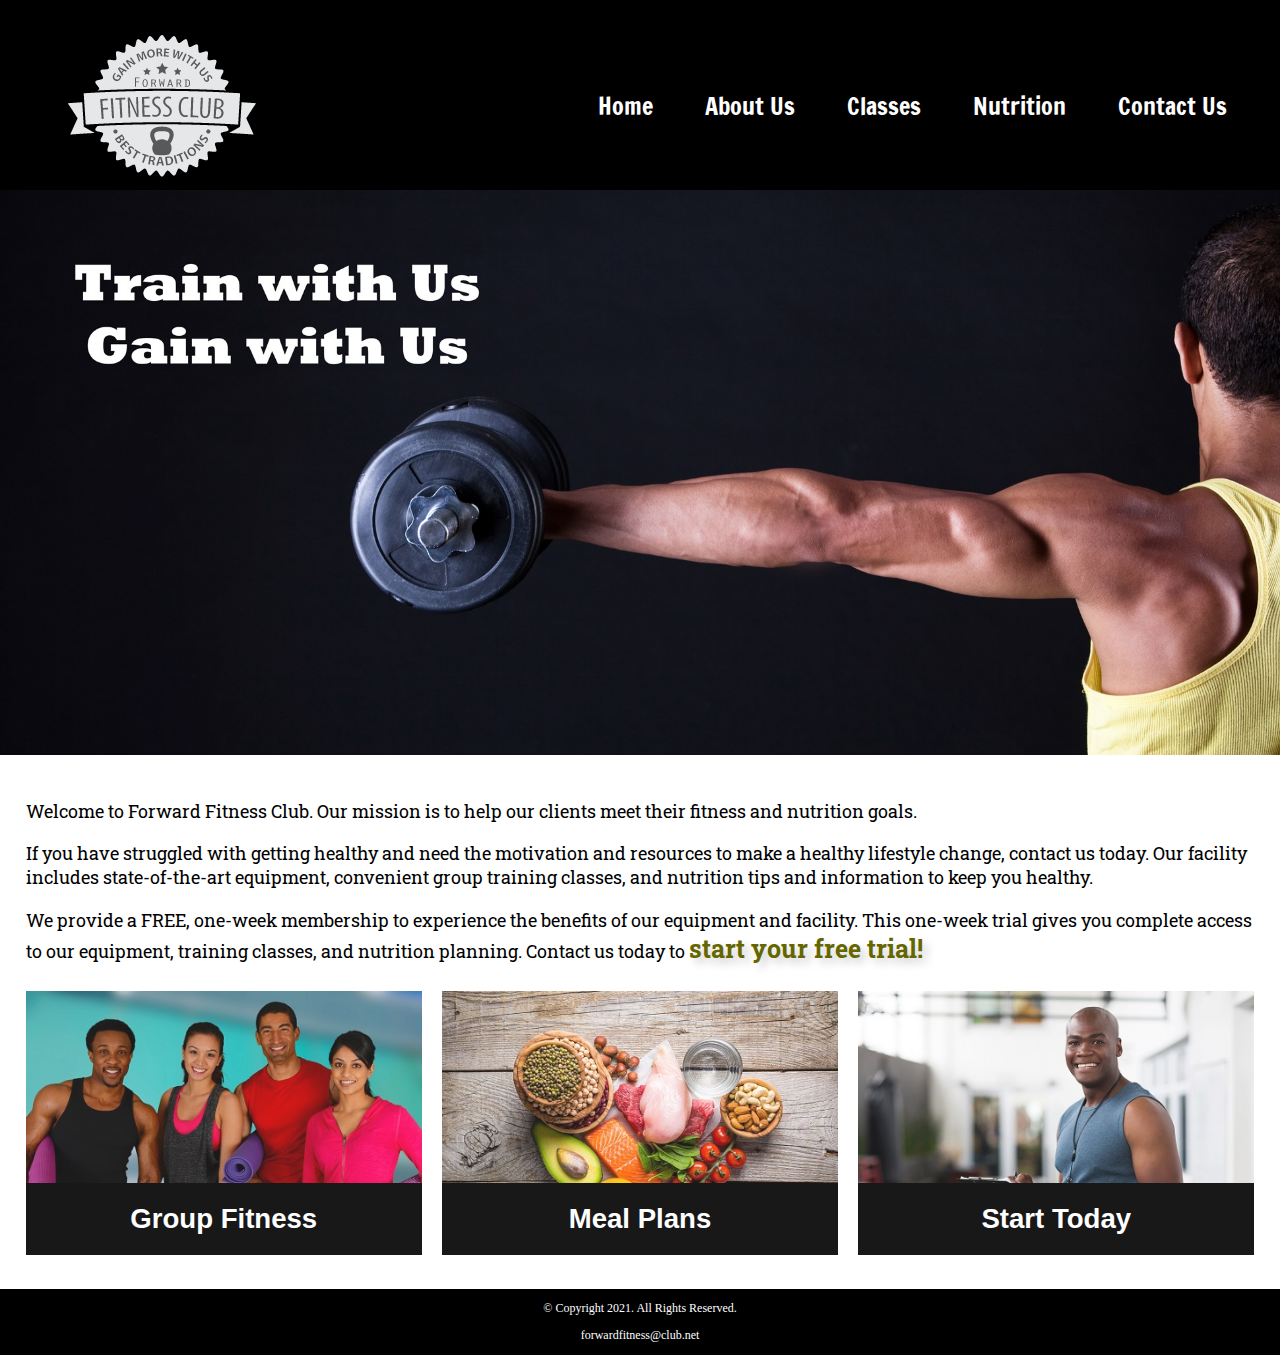
<file: index.html>
<!DOCTYPE html>
<!-- This website template was created by: Sydney Cook -->
<html lang="en">

<head>
    <title>Forward Fitness Club</title>
    <meta charset="utf-8">
    <link rel="stylesheet" href="css/styles.css">
    <meta name="viewport" content="width=device-width, initial-scale=1.0">
    <link href="https://fonts.googleapis.com/css?family=Francois+One|Roboto+Slab&display=swap" rel="stylesheet">
    <link rel="shortcut icon" href="images/favicon.ico">
    <link rel="icon" type="image/png" sizes="32x32" href="images/favicon-32.png">
    <link rel="apple-touch-icon" sizes="180x180" href="images/apple-touch-icon.png">
    <link rel="icon" sizes="192x192" href="images/android-chrome-192.png">
</head>

<body>

    <div id="container">

        <!-- Use the header area for the website name or logo -->
        <header>
            <a href="index.html"><img src="images/forward-fitness-logo.png" alt="Forward Fitness Club logo"></a>
        </header>

        <!-- Use the nav area to add hyperlinks to other pages within the website -->
        <nav>
            <ul>
                <li><a href="index.html">Home</a></li>
                <li><a href="about.html">About Us</a></li>
                <li><a href="classes.html">Classes</a></li>
                <li><a href="nutrition.html">Nutrition</a></li>
                <li><a href="contact.html">Contact Us</a></li>
            </ul>
        </nav>

        <!-- Hero Image -->
        <div id="hero" class="tablet-desktop">
            <img src="images/hero-image.jpg" alt="left arm extended holding a weight">
        </div>

        <!-- Use the main area to add the main content of the webpage -->
        <main>

            <div class="mobile">

                <p>Welcome to Forward Fitness Club. Our mission is to help our clients meet their fitness and nutrition goals.</p>

                <h3>FREE One-Week Trial Membership!</h3>
                <p>Call Us Today to Get Started</p>
                <p class="tel-link"><a href="tel:8145559608">(814) 555-9608</a></p>

                <h4>Fitness Club Hours:</h4>
                <ul class="hours">
                    <li>Mon - Thu: 6:00am - 6:00pm</li>
                    <li>Friday: 6:00am - 4:00pm</li>
                    <li>Saturday: 8:00am - 6:00pm</li>
                    <li>Sunday: Closed</li>
                </ul>

            </div>

            <div class="tablet-desktop">

                <p>Welcome to Forward Fitness Club. Our mission is to help our clients meet their fitness and nutrition goals.</p>

                <p>If you have struggled with getting healthy and need the motivation and resources to make a healthy lifestyle change, contact us today. Our facility includes state-of-the-art equipment, convenient group training classes, and nutrition tips and information to keep you healthy.</p>

                <p>We provide a FREE, one-week membership to experience the benefits of our equipment and facility. This one-week trial gives you complete access to our equipment, training classes, and nutrition planning. Contact us today to <span class="action">start your free trial!</span></p>

            </div>

            <div class="grid">

                <figure class="frame">
                    <a href="classes.html"><img src="images/fitness-group.jpg" alt="group of fitness people"></a>
                    <figcaption class="pic-text">Group Fitness</figcaption>
                </figure>

                <figure class="frame">
                    <a href="nutrition.html"><img src="images/food-heart.jpg" alt="healthy food in the shape of a heart"></a>
                    <figcaption class="pic-text">Meal Plans</figcaption>
                </figure>

                <figure class="frame">
                    <a href="contact.html"><img src="images/personal-trainer.jpg" alt="personal trainer with a clipboard"></a>
                    <figcaption class="pic-text">Start Today</figcaption>
                </figure>

            </div>

        </main>

        <!-- Use the footer area to add webpage footer content -->
        <footer>
            <p>&copy; Copyright 2021. All Rights Reserved.</p>
            <p><a href="mailto:forwardfitness@club.net">forwardfitness@club.net</a></p>
        </footer>

    </div>

</body>

</html>
</file>
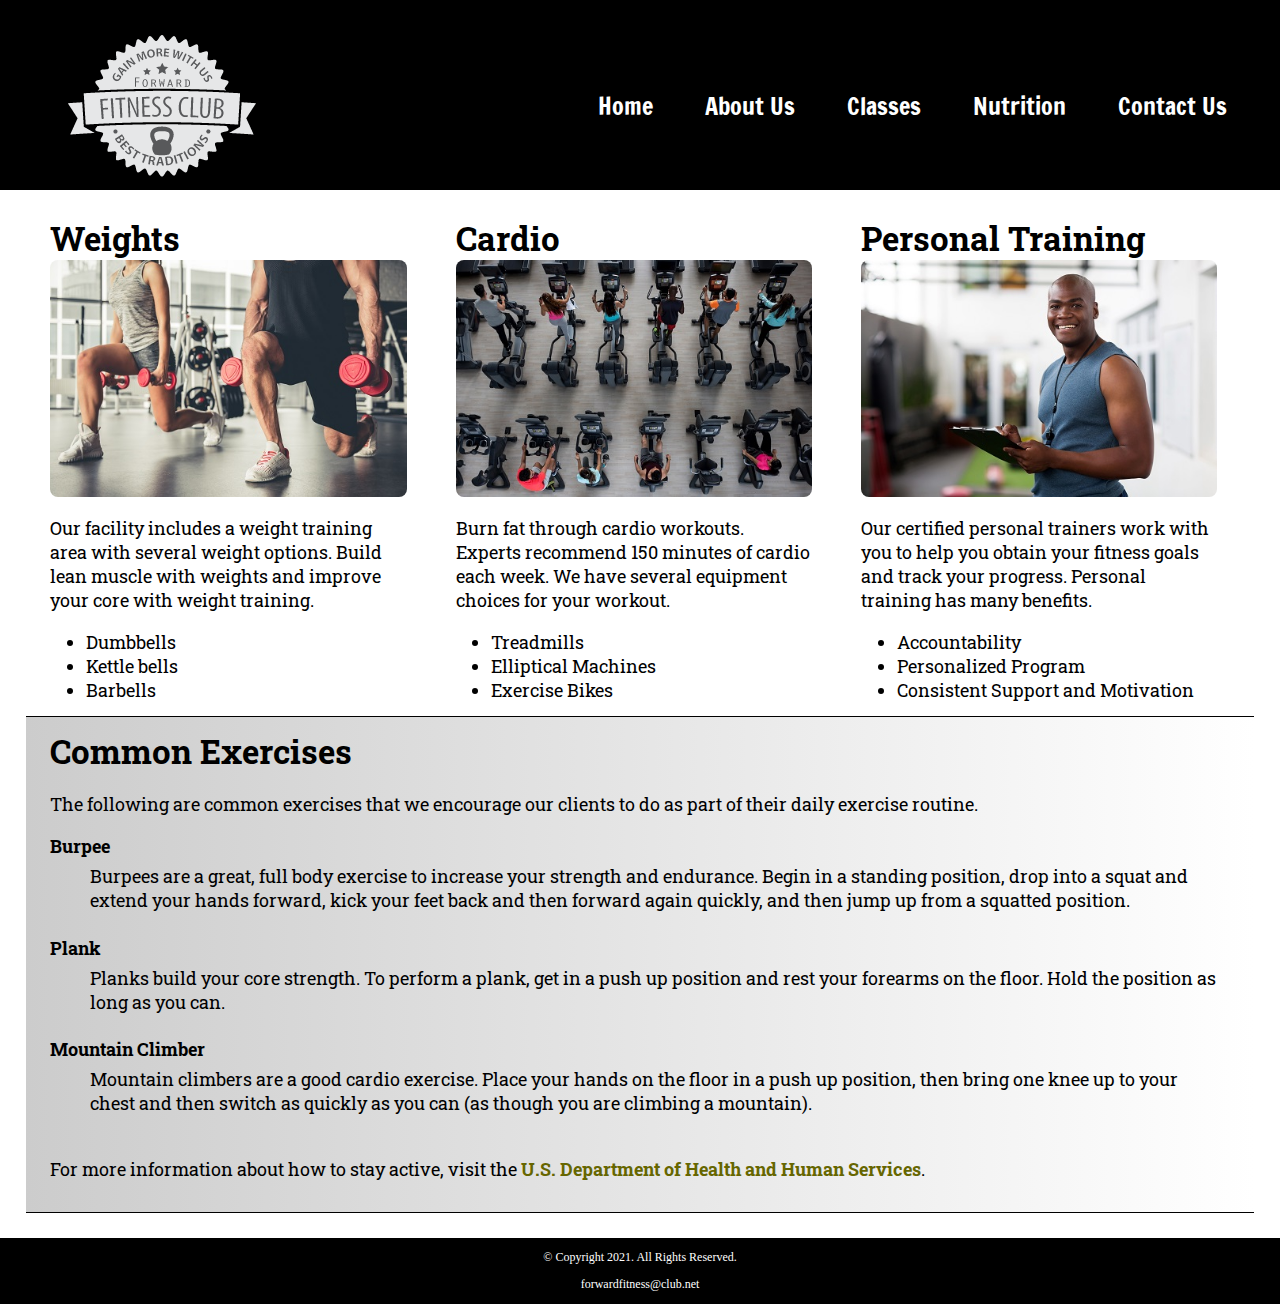
<file: about.html>
<!DOCTYPE html>
<!-- This website template was created by: Sydney Cook -->
<html lang="en">

<head>
    <title>Forward Fitness Club</title>
    <meta charset="utf-8">
    <link rel="stylesheet" href="css/styles.css">
    <meta name="viewport" content="width=device-width, initial-scale=1.0">
    <link href="https://fonts.googleapis.com/css?family=Francois+One|Roboto+Slab&display=swap" rel="stylesheet">
    <link rel="shortcut icon" href="images/favicon.ico">
    <link rel="icon" type="image/png" sizes="32x32" href="images/favicon-32.png">
    <link rel="apple-touch-icon" sizes="180x180" href="images/apple-touch-icon.png">
    <link rel="icon" sizes="192x192" href="images/android-chrome-192.png">
</head>

<body>

    <div id="container">

        <!-- Use the header area for the website name or logo -->
        <header>
            <a href="index.html"><img src="images/forward-fitness-logo.png" alt="Forward Fitness Club logo"></a>
        </header>

        <!-- Use the nav area to add hyperlinks to other pages within the website -->
        <nav>
            <ul>
                <li><a href="index.html">Home</a></li>
                <li><a href="about.html">About Us</a></li>
                <li><a href="classes.html">Classes</a></li>
                <li><a href="nutrition.html">Nutrition</a></li>
                <li><a href="contact.html">Contact Us</a></li>
            </ul>
        </nav>

        <!-- Use the main area to add the main content of the webpage -->
        <main>

            <section id="weights">

                <h1>Weights</h1>
                <img src="images/people-with-weights.jpg" alt="Two people working out with a weight in each hand" class="round">
                <p>Our facility includes a weight training area with several weight options. Build lean muscle with weights and improve your core with weight training.</p>
                <ul class="tablet-desktop">
                    <li>Dumbbells</li>
                    <li>Kettle bells</li>
                    <li>Barbells</li>
                </ul>

            </section>

            <section id="cardio">

                <h1>Cardio</h1>
                <img src="images/people-workingout-machines.jpg" alt="Cardio Equipment" class="round">
                <p>Burn fat through cardio workouts. Experts recommend 150 minutes of cardio each week. We have several equipment choices for your workout.</p>
                <ul class="tablet-desktop">
                    <li>Treadmills</li>
                    <li>Elliptical Machines</li>
                    <li>Exercise Bikes</li>
                </ul>

            </section>

            <section id="training">

                <h1>Personal Training</h1>
                <img src="images/personal-trainer.jpg" alt="Personal Training" class="round">
                <p>Our certified personal trainers work with you to help you obtain your fitness goals and track your progress. Personal training has many benefits.</p>
                <ul class="tablet-desktop">
                    <li>Accountability</li>
                    <li>Personalized Program</li>
                    <li>Consistent Support and Motivation</li>
                </ul>

            </section>

            <section id="exercises" class="tablet-desktop">

                <h1>Common Exercises</h1>
                <p>The following are common exercises that we encourage our clients to do as part of their daily exercise routine.</p>
                <dl>
                    <dt>Burpee</dt>
                    <dd>Burpees are a great, full body exercise to increase your strength and endurance. Begin in a standing position, drop into a squat and extend your hands forward, kick your feet back and then forward again quickly, and then jump up from a squatted position.</dd>

                    <dt>Plank</dt>
                    <dd>Planks build your core strength. To perform a plank, get in a push up position and rest your forearms on the floor. Hold the position as long as you can.</dd>

                    <dt>Mountain Climber</dt>
                    <dd>Mountain climbers are a good cardio exercise. Place your hands on the floor in a push up position, then bring one knee up to your chest and then switch as quickly as you can (as though you are climbing a mountain).</dd>
                </dl>

                <p>For more information about how to stay active, visit the <a href="https://www.hhs.gov/fitness/be-active/index.html" target="_blank" class="external-link">U.S. Department of Health and Human Services</a>.</p>

            </section>

        </main>

        <!-- Use the footer area to add webpage footer content -->
        <footer>
            <p>&copy; Copyright 2021. All Rights Reserved.</p>
            <p><a href="mailto:forwardfitness@club.net">forwardfitness@club.net</a></p>
        </footer>

    </div>

</body>

</html>
</file>
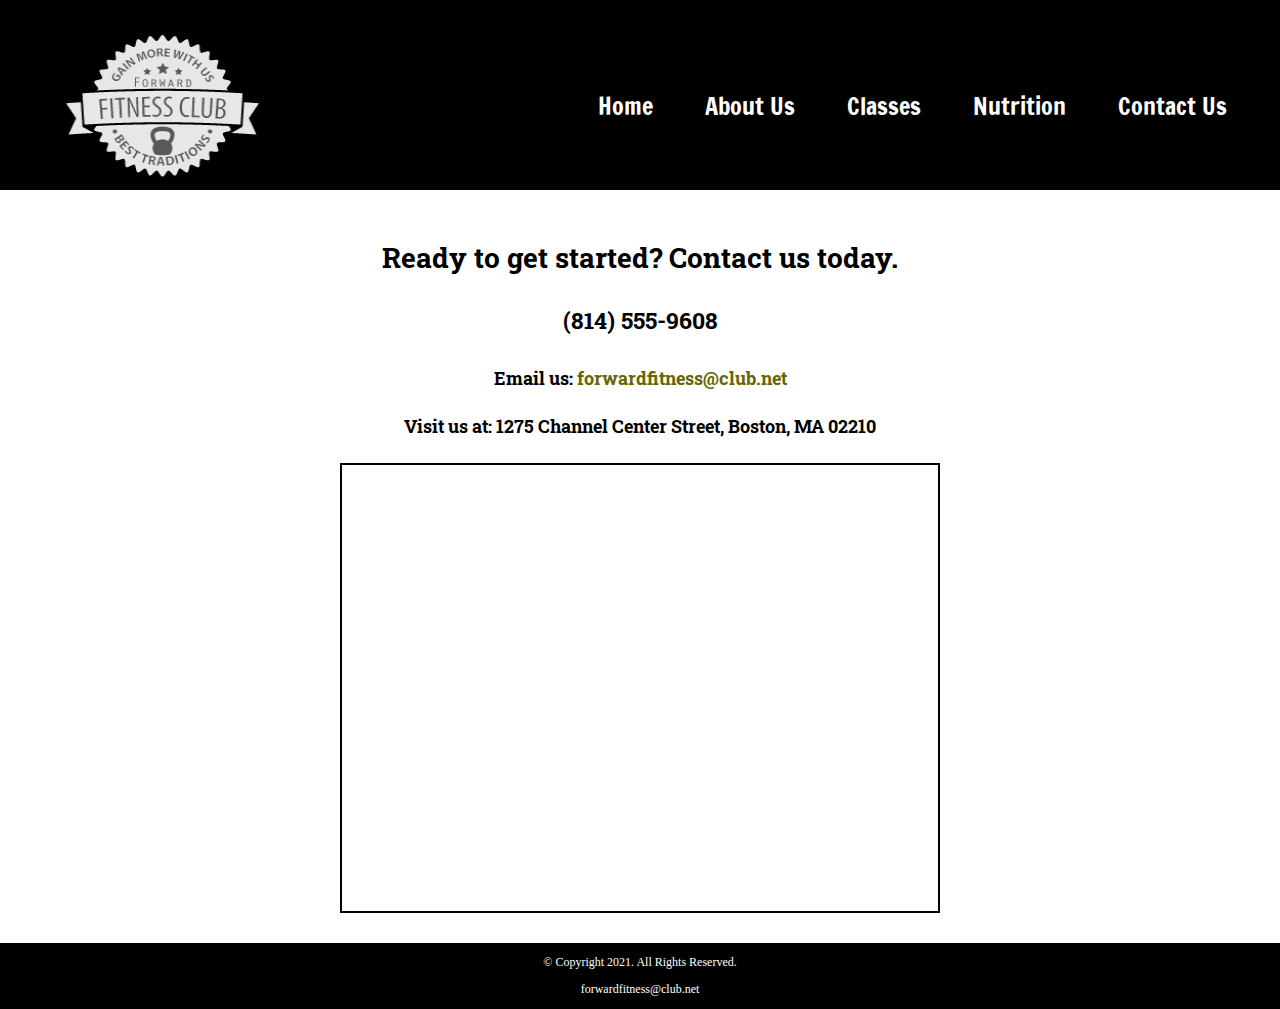
<file: contact.html>
<!DOCTYPE html>
<!-- This website template was created by: Sydney Cook -->
<html lang="en">

<head>
    <title>Forward Fitness Club</title>
    <meta charset="utf-8">
    <link rel="stylesheet" href="css/styles.css">
    <meta name="viewport" content="width=device-width, initial-scale=1.0">
    <link href="https://fonts.googleapis.com/css?family=Francois+One|Roboto+Slab&display=swap" rel="stylesheet">
    <link rel="shortcut icon" href="images/favicon.ico">
    <link rel="icon" type="image/png" sizes="32x32" href="images/favicon-32.png">
    <link rel="apple-touch-icon" sizes="180x180" href="images/apple-touch-icon.png">
    <link rel="icon" sizes="192x192" href="images/android-chrome-192.png">
</head>

<body>

    <div id="container">

        <!-- Use the header area for the website name or logo -->
        <header>
            <a href="index.html"><img src="images/forward-fitness-logo.png" alt="Forward Fitness Club logo" height="220" width="297"></a>
        </header>

        <!-- Use the nav area to add hyperlinks to other pages within the website -->
        <nav>
            <ul>
                <li><a href="index.html">Home</a></li>
                <li><a href="about.html">About Us</a></li>
                <li><a href="classes.html">Classes</a></li>
                <li><a href="nutrition.html">Nutrition</a></li>
                <li><a href="contact.html">Contact Us</a></li>
            </ul>
        </nav>

        <!-- Use the main area to add the main content of the webpage -->
        <main>

            <div id="contact">

                <h2>Ready to get started? Contact us today.</h2>
                <h4 class="mobile tel-link"><a href="tel:8145559608">(814) 555-9608</a></h4>
                <h4 class="tablet-desktop tel-num">(814) 555-9608</h4>
                <h4>Email us: <a href="mailto:forwardfitness@club.net" class="contact-email-link">forwardfitness@club.net</a></h4>
                <h4>Visit us at: 1275 Channel Center Street, Boston, MA 02210</h4>

                <iframe src="https://www.google.com/maps/embed?pb=!1m18!1m12!1m3!1d2948.8517572084897!2d-71.05362748503984!3d42.34568384400281!2m3!1f0!2f0!3f0!3m2!1i1024!2i768!4f13.1!3m3!1m2!1s0x89e37a7dc2b67e7b%3A0x36ec93427cd9c5f1!2sChannel+Center+St%2C+Boston%2C+MA+02210!5e0!3m2!1sen!2sus!4v1558137213400!5m2!1sen!2sus" width="600" height="450" allowfullscreen class="map"></iframe>

            </div>

        </main>

        <!-- Use the footer area to add webpage footer content -->
        <footer>
            <p>&copy; Copyright 2021. All Rights Reserved.</p>
            <p><a href="mailto:forwardfitness@club.net">forwardfitness@club.net</a></p>
        </footer>

    </div>

</body>

</html>
</file>
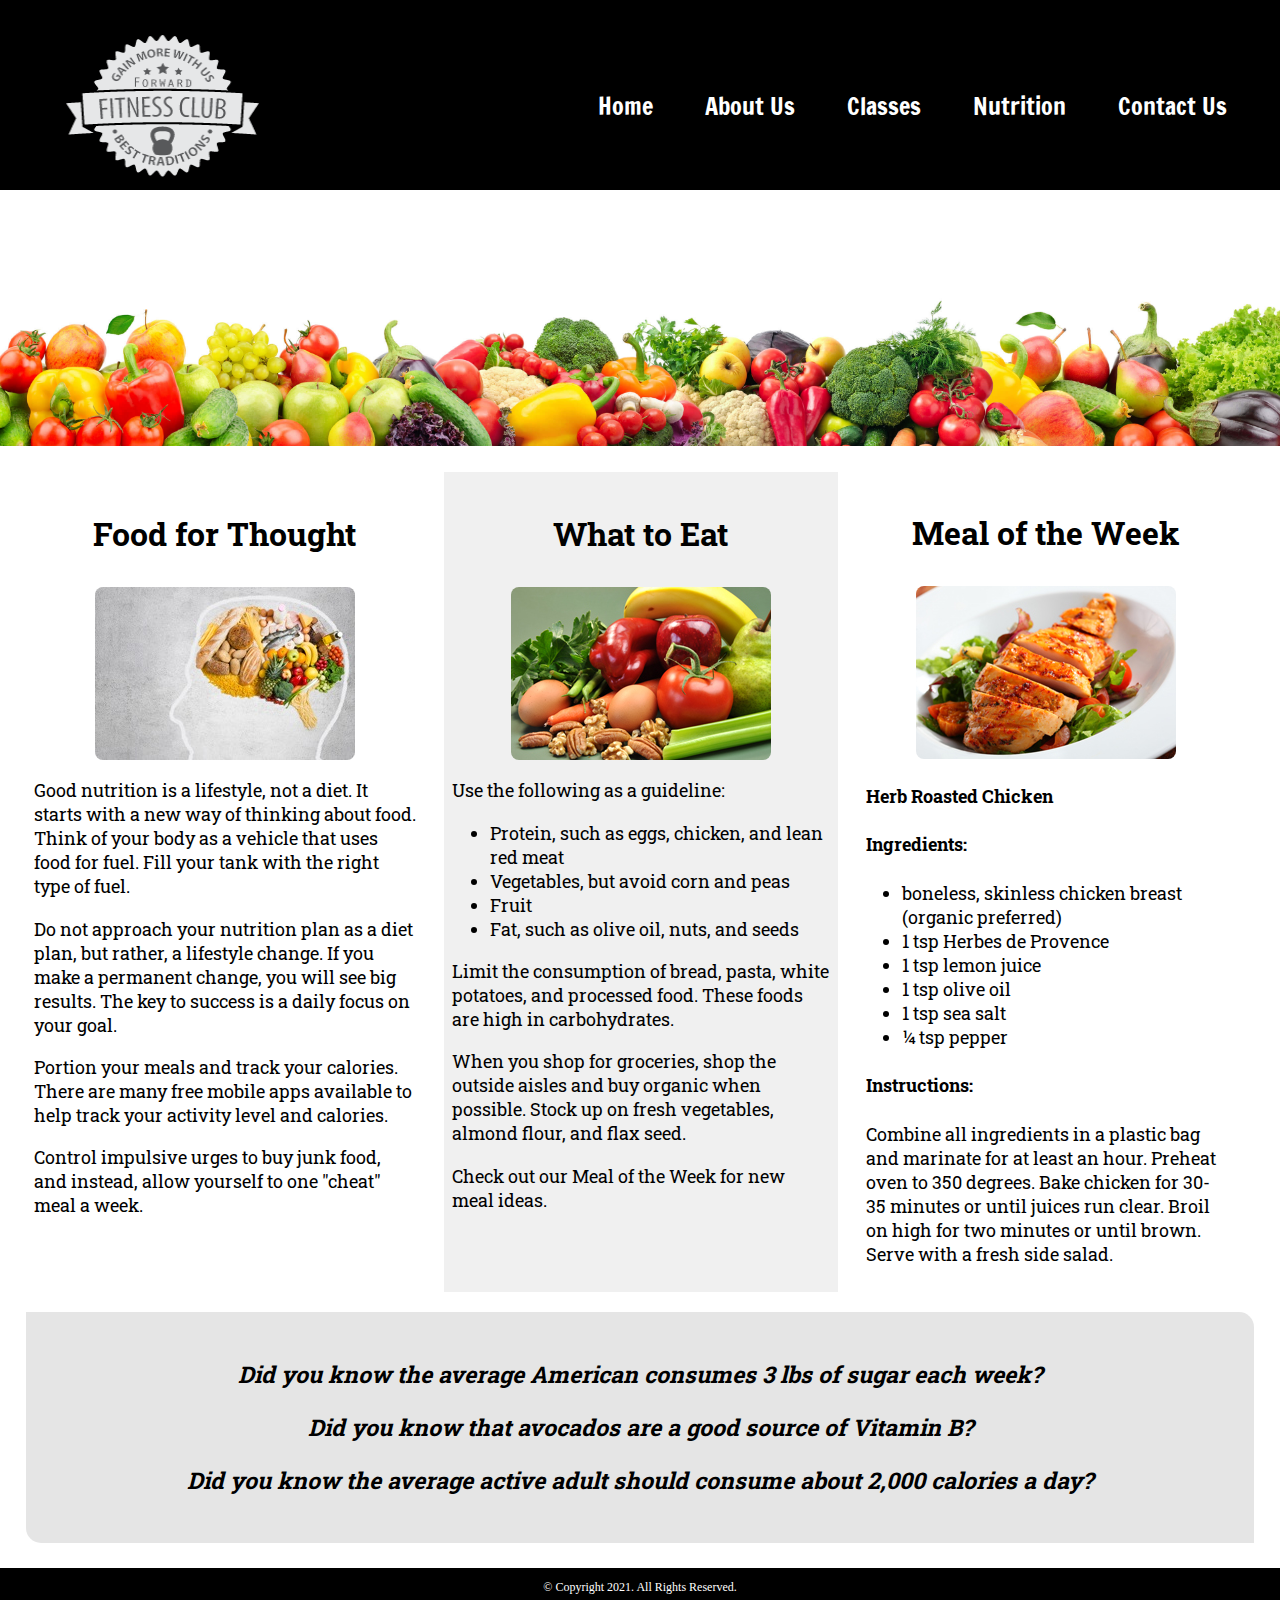
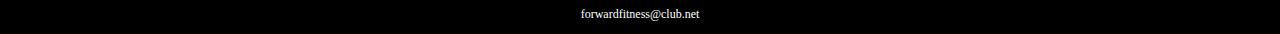
<file: nutrition.html>
<!DOCTYPE html>
<!-- This website template was created by: Sydney Cook -->
<html lang="en">

<head>
    <title>Forward Fitness Club</title>
    <meta charset="utf-8">
    <link rel="stylesheet" href="css/styles.css">
    <meta name="viewport" content="width=device-width, initial-scale=1.0">
    <link href="https://fonts.googleapis.com/css?family=Francois+One|Roboto+Slab&display=swap" rel="stylesheet">
    <link rel="shortcut icon" href="images/favicon.ico">
    <link rel="icon" type="image/png" sizes="32x32" href="images/favicon-32.png">
    <link rel="apple-touch-icon" sizes="180x180" href="images/apple-touch-icon.png">
    <link rel="icon" sizes="192x192" href="images/android-chrome-192.png">
</head>

<body>

    <div id="container">

        <!-- Use the header area for the website name or logo -->
        <header>
            <a href="index.html"><img src="images/forward-fitness-logo.png" alt="Forward Fitness Club logo" height="220" width="297"></a>
        </header>

        <!-- Use the nav area to add hyperlinks to other pages within the website -->
        <nav>
            <ul>
                <li><a href="index.html">Home</a></li>
                <li><a href="about.html">About Us</a></li>
                <li><a href="classes.html">Classes</a></li>
                <li><a href="nutrition.html">Nutrition</a></li>
                <li><a href="contact.html">Contact Us</a></li>
            </ul>
        </nav>

        <!-- Nutrition Hero Image -->
        <div id="hero">
            <img src="images/hero-veggies.jpg" alt="fresh vegetables">
        </div>

        <!-- Use the main area to add the main content of the webpage -->
        <main class="grid">
            <article>
                <h3>Food for Thought</h3>
                <img src="images/food-thought.jpg" alt="food for thought image" class="round">
                <p>Good nutrition is a lifestyle, not a diet. It starts with a new way of thinking about food. Think of your body as a vehicle that uses food for fuel. Fill your tank with the right type of fuel.</p>
                <p>Do not approach your nutrition plan as a diet plan, but rather, a lifestyle change. If you make a permanent change, you will see big results. The key to success is a daily focus on your goal.</p>
                <p>Portion your meals and track your calories. There are many free mobile apps available to help track your activity level and calories.</p>
                <p>Control impulsive urges to buy junk food, and instead, allow yourself to one "cheat" meal a week.</p>
            </article>

            <article>
                <h3>What to Eat</h3>
                <img src="images/fresh-food.jpg" alt="fresh vegetables, fruit, eggs, and nuts" class="round">
                <p>Use the following as a guideline:</p>
                <ul>
                    <li>Protein, such as eggs, chicken, and lean red meat</li>
                    <li>Vegetables, but avoid corn and peas</li>
                    <li>Fruit</li>
                    <li>Fat, such as olive oil, nuts, and seeds</li>
                </ul>
                <p>Limit the consumption of bread, pasta, white potatoes, and processed food. These foods are high in carbohydrates.</p>
                <p>When you shop for groceries, shop the outside aisles and buy organic when possible. Stock up on fresh vegetables, almond flour, and flax seed.</p>
                <p>Check out our Meal of the Week for new meal ideas.</p>
            </article>

            <article>
                <h3>Meal of the Week</h3>
                <img src="images/food-chicken.jpg" alt="herb roasted chicken" class="round">
                <h4>Herb Roasted Chicken</h4>
                <h4>Ingredients:</h4>
                <ul>
                    <li>boneless, skinless chicken breast (organic preferred)</li>
                    <li>1 tsp Herbes de Provence</li>
                    <li>1 tsp lemon juice</li>
                    <li>1 tsp olive oil</li>
                    <li>1 tsp sea salt</li>
                    <li>&frac14; tsp pepper</li>
                </ul>
                <h4>Instructions:</h4>
                <p>Combine all ingredients in a plastic bag and marinate for at least an hour. Preheat oven to 350 degrees. Bake chicken for 30-35 minutes or until juices run clear. Broil on high for two minutes or until brown. Serve with a fresh side salad.</p>
            </article>

            <aside class="tablet-desktop grid-item4">
                <p>Did you know the average American consumes 3 lbs of sugar each week?</p>
                <p>Did you know that avocados are a good source of Vitamin B?</p>
                <p>Did you know the average active adult should consume about 2,000 calories a day?</p>
            </aside>

        </main>

        <!-- Use the footer area to add webpage footer content -->
        <footer>
            <p>&copy; Copyright 2021. All Rights Reserved.</p>
            <p><a href="mailto:forwardfitness@club.net">forwardfitness@club.net</a></p>
        </footer>

    </div>

</body>

</html>
</file>
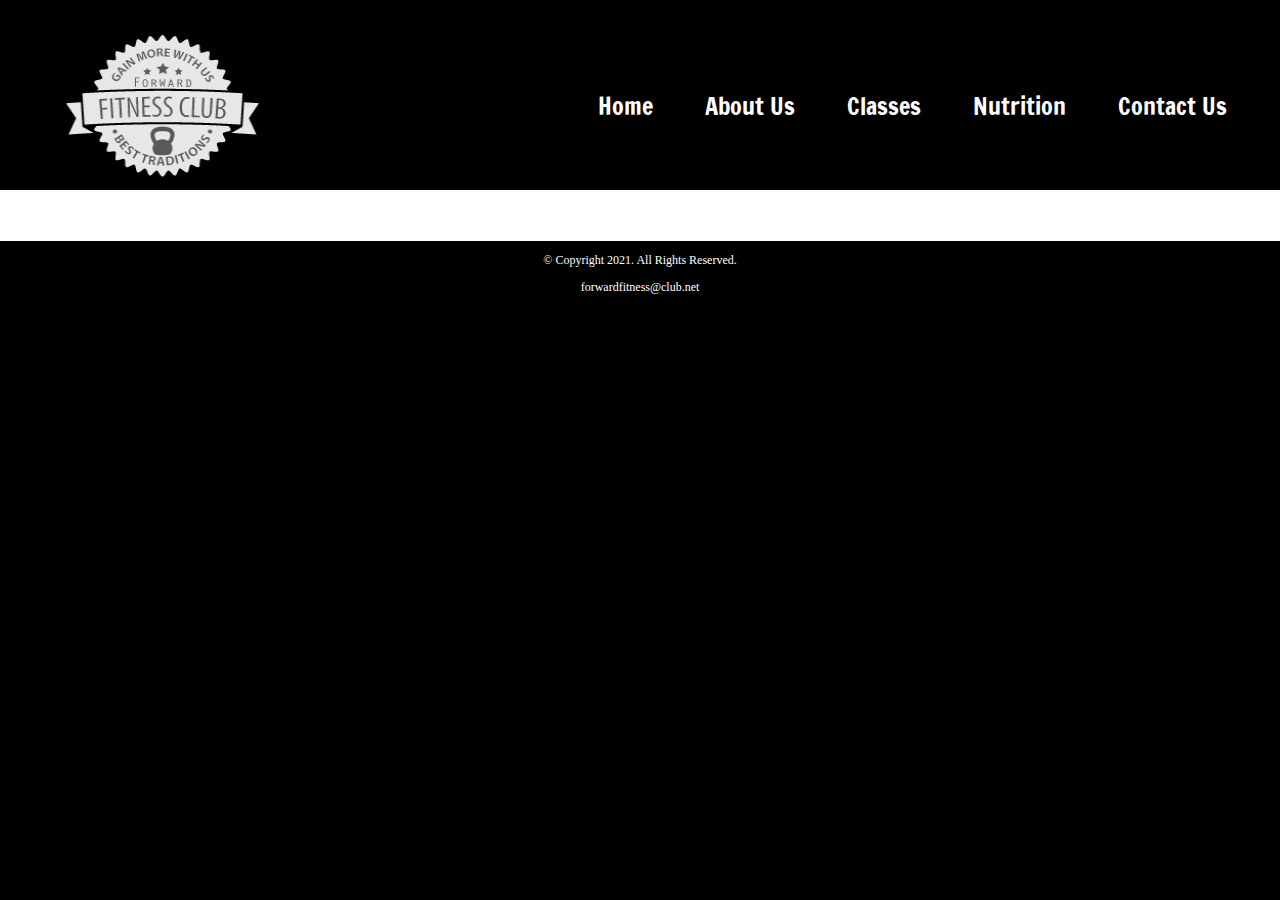
<file: template.html>
<!DOCTYPE html>
<!-- This website template was created by: Sydney Cook -->
<html lang="en">

<head>
    <title>Forward Fitness Club</title>
    <meta charset="utf-8">
    <link rel="stylesheet" href="css/styles.css">
    <meta name="viewport" content="width=device-width, initial-scale=1.0">
    <link href="https://fonts.googleapis.com/css?family=Francois+One|Roboto+Slab&display=swap" rel="stylesheet">
    <link rel="shortcut icon" href="images/favicon.ico">
    <link rel="icon" type="image/png" sizes="32x32" href="images/favicon-32.png">
    <link rel="apple-touch-icon" sizes="180x180" href="images/apple-touch-icon.png">
    <link rel="icon" sizes="192x192" href="images/android-chrome-192.png">
</head>

<body>

    <div id="container">

        <!-- Use the header area for the website name or logo -->
        <header>
            <a href="index.html"><img src="images/forward-fitness-logo.png" alt="Forward Fitness Club logo" height="220" width="297"></a>
        </header>

        <!-- Use the nav area to add hyperlinks to other pages within the website -->
        <nav>
            <ul>
                <li><a href="index.html">Home</a></li>
                <li><a href="about.html">About Us</a></li>
                <li><a href="classes.html">Classes</a></li>
                <li><a href="nutrition.html">Nutrition</a></li>
                <li><a href="contact.html">Contact Us</a></li>
            </ul>
        </nav>

        <!-- Use the main area to add the main content of the webpage -->
        <main>
        </main>

        <!-- Use the footer area to add webpage footer content -->
        <footer>
            <p>&copy; Copyright 2021. All Rights Reserved.</p>
            <p><a href="mailto:forwardfitness@club.net">forwardfitness@club.net</a></p>
        </footer>

    </div>

</body>

</html>
</file>
<file: css/styles.css>
/*
Author: Sydney Cook
Date: 8/24/2023
File Name: styles.css
*/

/* CSS Reset */
body, header, nav, main, footer, h1, div, img, ul, figure, figcaption, section, article, aside {
    margin: 0;
    padding: 0;
    border: 0;
}

/* Style rules for body and images */
body {
	background-color: #000;
}

img {
    max-width: 100%;
    display: block;
}

/*Style rule for box sizing applies to all elements*/
*{
    box-sizing: border-box;
}

/* Style rules for mobile viewport */

/* Style rule for header */
header {
    top: 0;
    background-color: #000;
    height: 190px;
}

header img {
    margin: 0 auto;
}

/* Style rules for navigation area */
nav {
	padding: 1%;
    margin-bottom: 1%;
}

nav ul {
    list-style-type: none;
    text-align: center;
}

nav li {
    font-size: 1.5em;
    font-family: 'Francois One', sans-serif;
    border-top: 1px solid #fff;
}

nav li:first-child {
    border-top: none;
}

nav li a {
    display: block;
    color: #fff;
    padding: 0.5em 1em;
    text-decoration: none;
}

/* Show mobile class, hide tablet-desktop class */
.mobile {
    display: block;
}

.tablet-desktop {
    display: none;
}

/* Style rules for main content */
main {
    background-color: #fff;
    padding: 2%;
    font-size: 1.15em;
    font-family: 'Roboto Slab', serif;
}

.mobile h3 {
    text-shadow: 5px 5px 8px #ccc;
}

article {
    padding: 2%;
}

article h3 {
    text-align: center;
}

article img {
    margin: 0 auto;
}

article ul {
    margin-left: 10%;
}

article:nth-of-type(2) {
    background-color: rgba(204, 204, 204, 0.3);
}

.tel-link {
    background-color: #404040;
    padding: 2%;
    margin: 0 auto;
    width: 80%;
    text-align: center;
    border-radius: 5px;
}

.tel-link a {
    color: #fff;
    text-decoration: none;
    font-size: 1.5em;
    display: block;
}

.hours {
    margin-left: 10%;
}

.action {
    font-size: 1.35em;
    color: #666600;
    font-weight: bold;
    text-shadow: 5px 5px 8px #ccc;
}

.frame {
    position: relative;
    max-width: 450px;
    margin: 2% auto;
}

.pic-text {
    position: absolute;
    bottom: 0;
    background: rgba(0, 0, 0.5);
    color: #fff;
    width: 100%;
    padding: 20px;
    text-align: center;
    font-family: Veranda, Arial, sans-serif;
    font-size: 1.5em;
    font-weight: bold;
}

#weights, #cardio, #training {
    margin: 0 2%;
}

.round {
    border-radius: 8px;
}

.external-link {
    color: #666600;
    font-weight: bold;
    text-decoration: none;
}

#contact {
    text-align: center;
}

#contact .contact-email-link {
    color: #666600;
    text-decoration: none;
}

.map {
    border: 2px solid #000;
    width: 95%;
    height: 50%;
}

/* Style rules for footer content */
footer p {
    font-size: 0.75em;
    text-align: center;
    color: #fff;
    padding: 0 1em;
}

footer p a {
    color: #fff;
    text-decoration: none;
}

/* Media Query for Tablet Viewport */
@media screen and (min-width: 630px), print {
    
    /* Tablet Viewport: Show tablet-desktop class, hide mobile class */
    .tablet-desktop {
        display: block;
    }

    .mobile {
        display: none;
    }
    
    /* Tablet Viewport: Style rule for header */
    header {
        padding-bottom: 2%;
    }
    
    /* Tablet Viewport: Style rules for nav area */
    nav li {
        border-top: none;
        display: inline-block;
        border-right: 1px solid #fff;
    }
    
    nav li:last-child {
        border-right: none;
    }
    
    nav li a {
        padding: 0.1em 0.75em;
    }
    
    /* Tablet Viewport: Style rules for main content area */
    main ul {
        margin: 0 0 4% 10%;
    }
    
    .grid {
        display: grid;
        grid-template-columns: auto auto auto;
        grid-gap: 20px;
    }
    
    .pic-text {
        font-size: 1em;
        padding: 10px;
    }
    
    aside {
        text-align: center;
        font-size: 1.25em;
        font-style: italic;
        font-weight: bold;
        padding: 2%;
        background-color: rgba(204, 204, 204, 0.5);
        box-shadow: 5px, 5px, 8px, #000;
        text-shadow: 5px, 5px, 5px, #b3b3b3;
        border-radius: 0 15px;
    }
    
    .grid-item4 {
        grid-column: 1/span3;
    }
    
    #exercises {
        border-top: 1px solid #000;
        border-bottom: 1px solid #000;
        background: linear-gradient(to right, #ccc, #fff);
        background-color: #f2f2f2;
        padding: 1% 2%;
    }

    #exercises dt {
        font-weight: bold;
    }

    #exercises dd {
        padding: 0.5% 1% 2% 0;
    } 
    
    .tel-num {
        font-size: 1.25em;
    }
    
    .map {
        width: 600px;
        height: 450px;
    }
    
}

/* Media Query for Desktop Viewport */
@media screen and (min-width: 1015px), print {
    
    /* Desktop Viewport: Style rule for header */
    header {
        width: 25%;
        float: left;
        padding-bottom: 0;
    }
    
    /* Desktop Viewport: Style rules for nav area */
    nav {
        float: right;
        width: 70%;
        margin: 4em 1em 0 0;
    }

    nav ul {
        text-align: right;
    }
    
    nav li {
        border: none;
    }

    nav li a {
        padding: 0.5em 1em;
    }
    
    nav li a:hover {
        color: #000;
        background-color: #fff;
    }
    
    /* Desktop Viewport: Style Rules for main content */
    main {
        clear: left;
    }
    
    main h1 {
        font-size: 1.8em;
    }
    
    article h3 {
        font-size: 1.75em;
    }
    
    .pic-text {
        font-size: 1.5em;
        padding: 20px;
    }
    
    .frame {
        opacity: 0.9;
    }
    
    .frame:hover {
        opacity: 1;
        box-shadow: 8px 8px 10px #808080;
    }
    
    #weights, #cardio, #training {
        width: 29%;
        float: left;
        margin: 0 2%;
    }

    #exercises {
        clear: left;
    }
    
}

/* Media Query for Large Desktop Viewports */
@media screen and (min-width: 1921px) {
 
    #container {
        width: 1920px;
        margin: 0 auto;
    }
    
}

/* Media Query for Print */
@media print {
    
    body {
        background-color: #fff;
        color: #000;
    }

}
</file>
